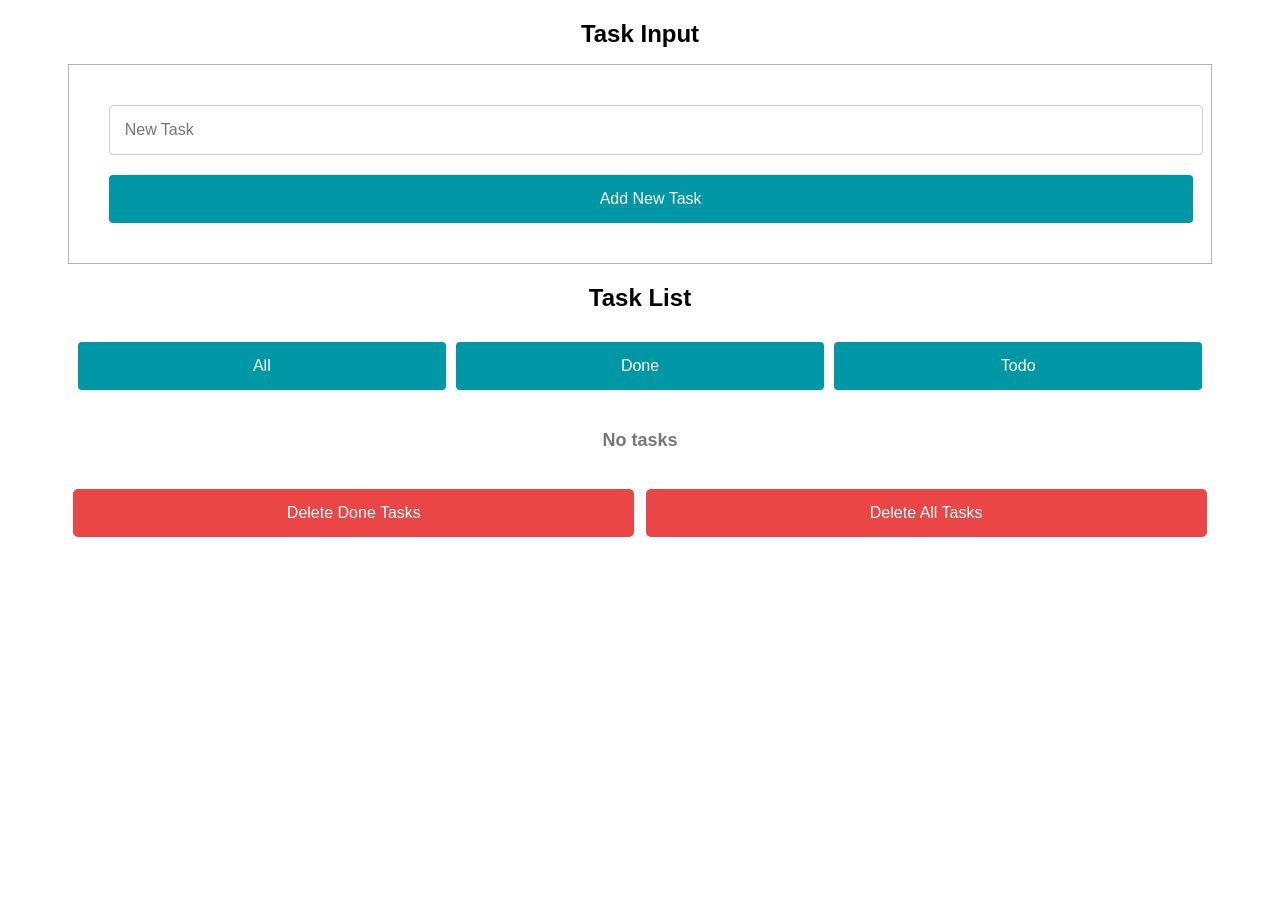
<file: index.html>
<!DOCTYPE html>
<html lang="en">
<head>
    <meta charset="UTF-8">
    <meta name="viewport" content="width=device-width, initial-scale=1.0">
    <link href="https://cdnjs.cloudflare.com/ajax/libs/font-awesome/6.0.0-beta3/css/all.min.css" rel="stylesheet">
    <link rel="stylesheet" href="task2.css">
    <title>Todo Manager</title>
</head>
<body>

    <div class="task-container">
        <h1>Task Input</h1>

        <div class="task-input-section">
            <input type="text" id="taskInput" placeholder="New Task">
            <p id="errorMessage" style="display: none; color: red;">Task must be at least 5 characters long.</p>
            <button id="addTaskBtn">Add New Task</button>
           
        </div>
<h2>Task List</h2>
        <div class="task-filters">
            <button id="showAll">All</button>
            <button id="showDone">Done</button>
            <button id="showTodo">Todo</button>
        </div>

        <div id="tasksContainer" class="task-list">
            
        </div>

         <div class="task-actions">
            <button id="deleteDoneTasks">Delete Done Tasks</button>
            <button id="deleteAllTasks">Delete All Tasks</button>
        </div>
    </div>
    <script src="task2.js"></script>
</body>
</html>
</file>
<file: task2.css>
body {
    font-family: Arial, sans-serif;
    margin: 0;
    padding: 0;
    height: 100vh;
    padding-left: 50px;
    padding-right: 50px;
    display: flex;
    justify-content: flex-start;
    flex-direction: column;
}
.task-container {
    width: 100vw;
    height: 93vh;
    max-height: 97%;
    max-width: 97%;
    margin: 0 auto;
    padding: 0px;
    border-radius: 8px;
}
h1, h2 {
    padding: 0px;
    text-align: center;
    margin-top: 20px;
    font-size: 24px;
    font-weight: bold;
    color: black;
}
.task-input-section {
    display: flex;
    flex-direction: column;
    gap: 10px;
    margin-bottom: 20px;
    border: 1px solid rgb(182, 177, 177);
    padding: 40px;
}
.task-input-section input {
    width: 100%;
    padding: 15px;
    margin-bottom: 10px;
    border: 1px solid #ccc;
    border-radius: 4px;
    font-size: 16px;
}
.task-input-section button {
    width: 102%;
    padding: 15px;
    font-size: 16px;
    background-color: #0097a7;
    color: white;
    border: none;
    border-radius: 4px;
    cursor: pointer;
    transition: background-color 0.3s;
} 
.task-input-section button:hover {
    background-color: #007b8c;
    transform: translateY(-5px);
}
button:active {
    transform: translateY(5px);
}


.task-filters {
    display: flex;
    gap: 10px;
    align-items: center;
    justify-content: space-between;
    padding: 10px;
    margin-bottom: 10px;
    border-radius: 4px;
}

.task-filters button {
    width: 50%;
    padding: 15px;
    font-size: 16px;
    background-color: #0097a7;
    color: white;
    border: none;
    border-radius: 4px;
    cursor: pointer;
    transition: background-color 0.3s;
}

.task-filters button:hover {
    background-color: #007b8c;
    transform: translateY(-5px);
}

.task-filters:active {
    transform: translateY(5px);
}

.task-list {
    display: flex;
    flex-direction: column;
    gap: 10px;
    text-align: left;
}
.task-row {
    display: flex;
    align-items: center;
    justify-content: space-between;
    padding: 15px;
    background: #f8f9fa;
    border: 1px solid #ccc;
    border-radius: 4px;
}
.task-row span {
    flex: 1;
    padding-left: 10px;
}

.icon-btn {
    background: none;
    border: none;
    color: red;
    cursor: pointer;
    font-size: 18px;
    transition: color 0.3s;
}

.icon-btn:hover {
    color: #800707;
}

.task-actions {
    display: flex;
    justify-content: space-around;
    margin-top: 20px;
}

.task-actions button {
    width: 49%;
    padding: 15px;
    font-size: 16px;
    background-color: #ea4646;
    color: white;
    border: none;
    border-radius: 5px;
    cursor: pointer;
    transition: background-color 0.3s;
}

.task-actions button:hover {
    background-color: #cc5040;
    transform: translateY(-5px);
}

.task-actions button:active {
    transform: translateY(5px);
}

#noTaskMessage {
    text-align: center;
    font-size: 18px;
    font-weight: bold;
    color: #777;
    margin-top: 20px;
}

.confirmation-dialog {
    display: none;
    position: fixed;
    top: 50%;
    left: 50%;
    transform: translate(-50%, -50%);
    background-color: white;
    padding: 20px;
    border-radius: 8px;
    box-shadow: 0 4px 8px rgba(0, 0, 0, 0.2);
    text-align: center;
    width: 250px;
}

.confirmation-dialog button {
    margin: 10px;
    padding: 8px 16px;
    border: none;
    cursor: pointer;
    font-size: 14px;
}

.confirmation-dialog .cancel-btn {
    background-color: lightgray;
}

.confirmation-dialog .confirm-btn {
    background-color: red;
    color: white;
}

.confirmation-dialog .cancel-btn:hover,
.confirmation-dialog .confirm-btn:hover {
    opacity: 0.8;
}

#errorMessage {
    color: red;
    font-size: 14px;
    margin-top: 10px;
    text-align: left;
    display: none;  }
</file>
